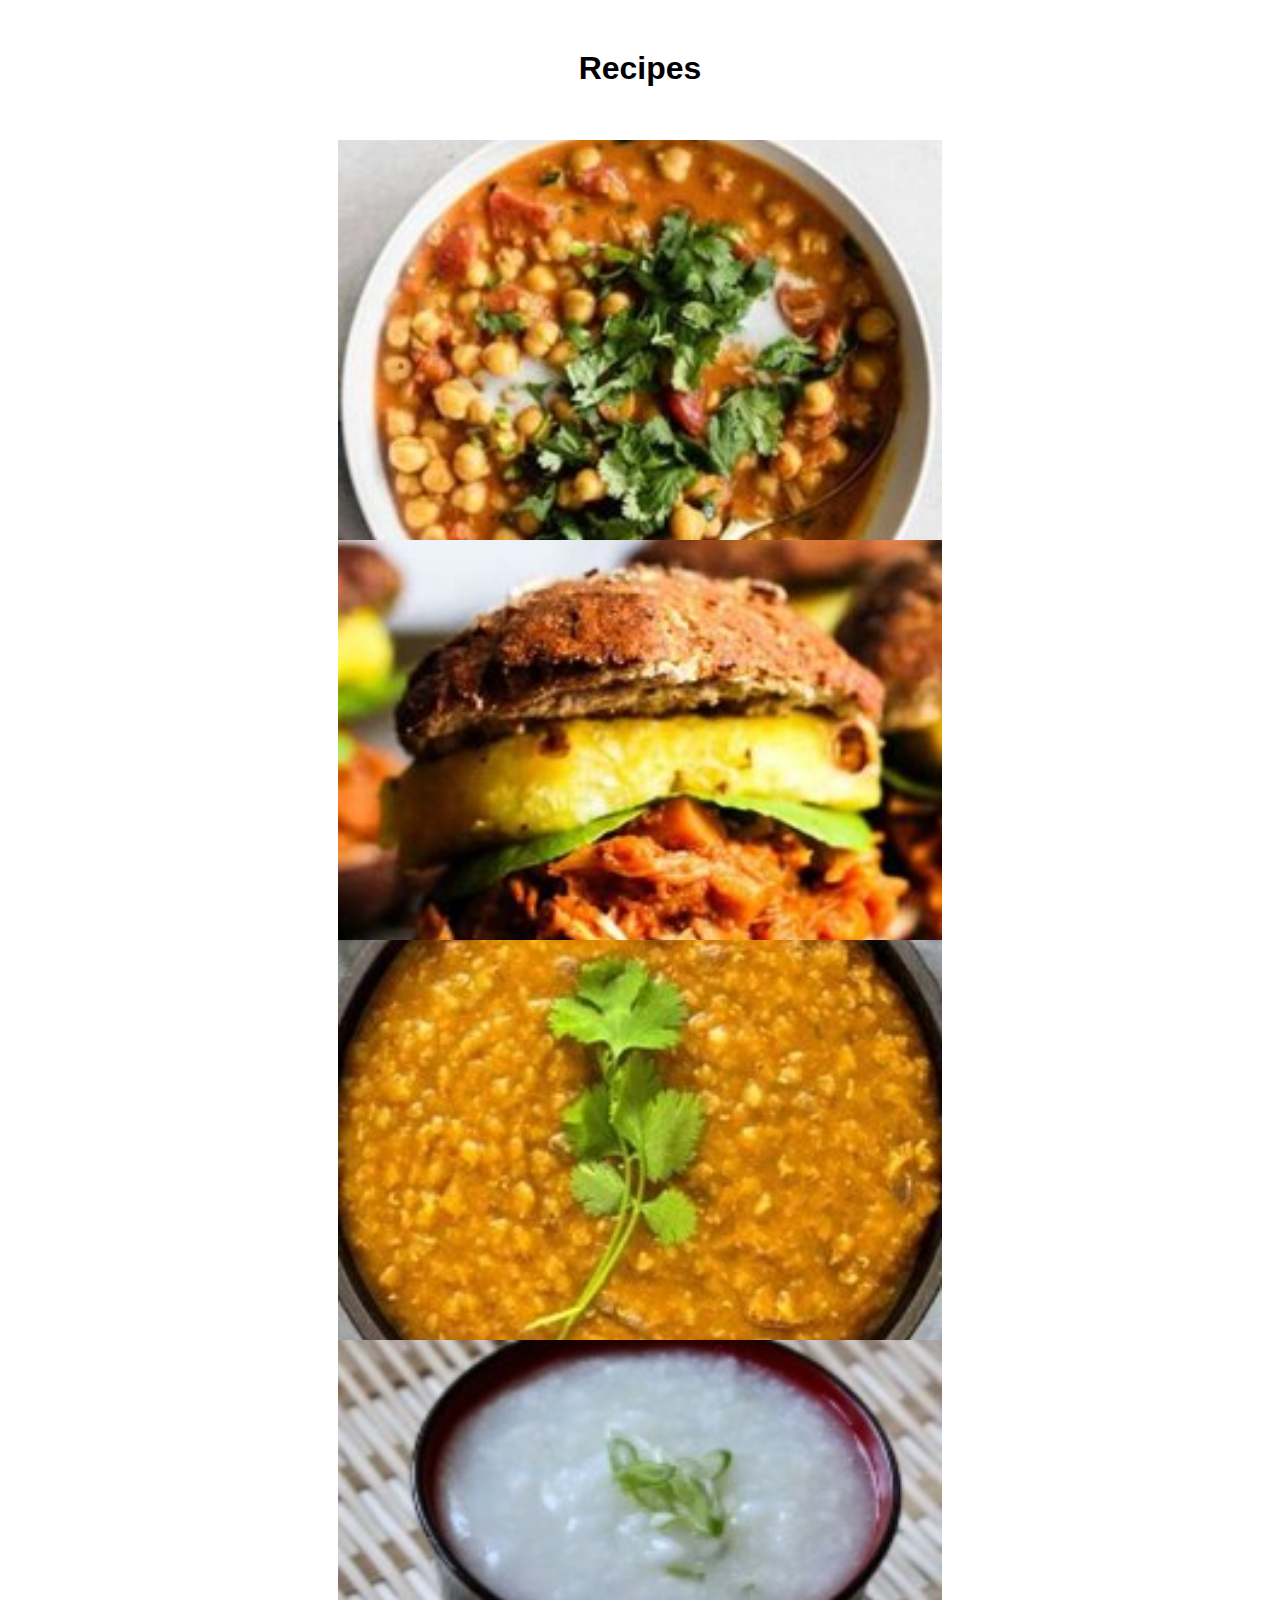
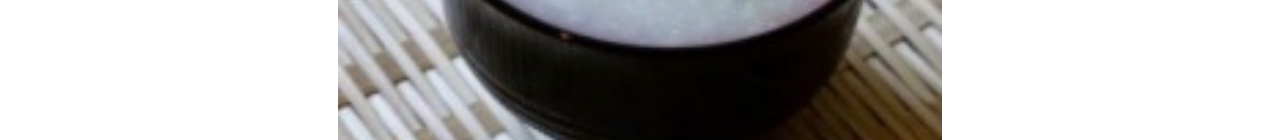
<file: index.html>
<html lang="en">
<head>
    <meta charset="UTF-8">
    <meta http-equiv="X-UA-Compatible" content="IE=edge">
    <meta name="viewport" content="width=device-width, initial-scale=1.0">
    <link rel="stylesheet" href="index.css">
    <title>Recipes</title>
    <style>
        a{
            text-decoration: none;
        }
    </style>
</head>
    <body>

        <header>
        <h1>Recipes</h1>
        <h4>By Kaitlyn Dolan</h4>
        </header>
    
        <div class="grid">
            <a href="redcurry.html">
                <div class="img-wrapper">
                <img class="blur" src="redcurry.jpg">
                <div class="content fade">Spicy Red Curry</div>
            </div>
            </a>
              
            <a href="bbqjackfruit.html">
                <div class="img-wrapper">    
                <img class="blur" src="jackfruit.jpg">
                <div class="content fade">BBQ Jackfruit</div>
            </div>
            </a>

            <a href="misirwot.html">
                <div class="img-wrapper">
                <img class="blur" src="misir-wot.jpg">
                <div class="content fade">Misir Wot</div>
            </div>
            </a>
            
            <a href="congee.html">
                <div class="img-wrapper">
                <img class="blur" src="congee.jpg">
                <div class="content fade">Congee</div>
            </div>
            </a> 
        </div>
     </body>
</html>
</file>
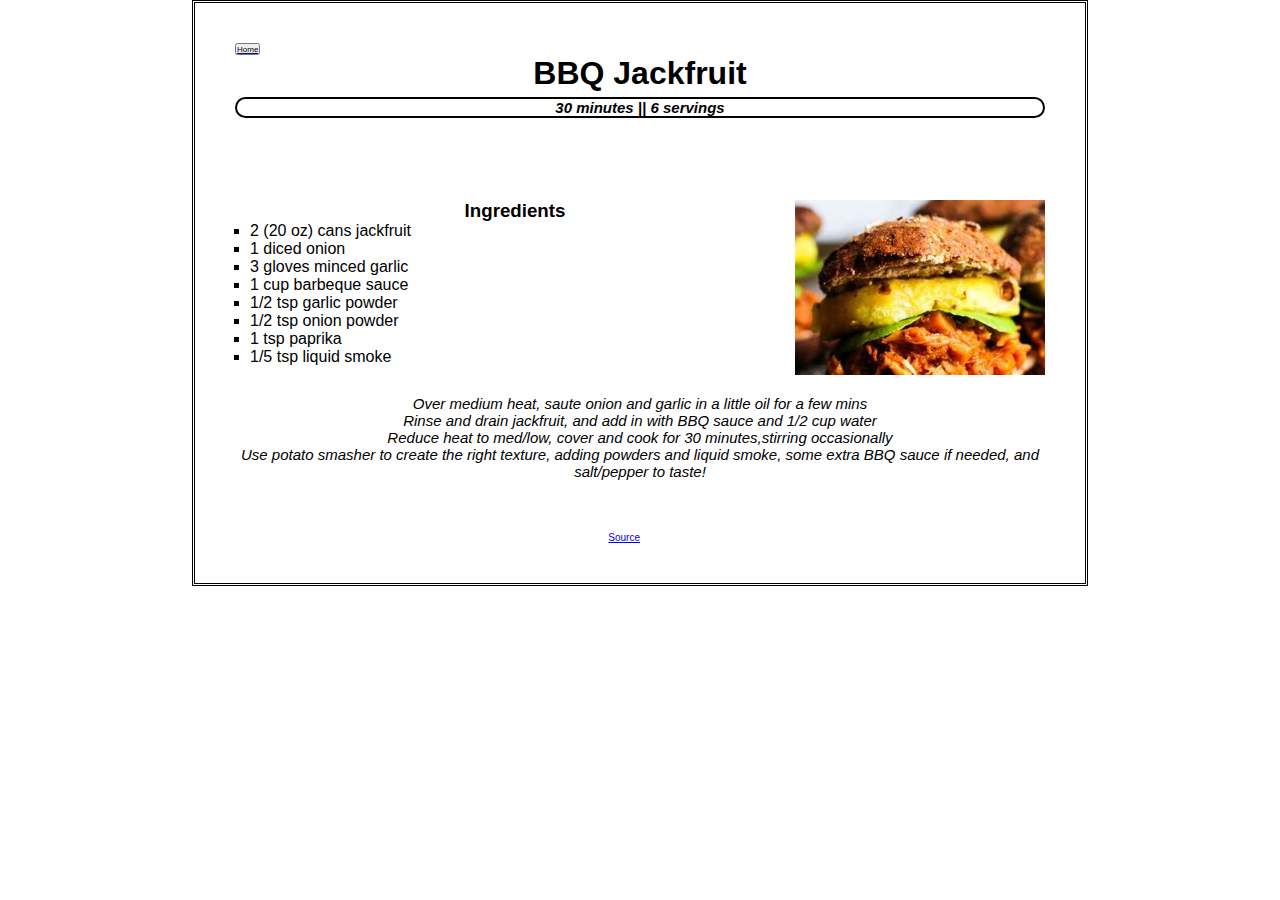
<file: bbqjackfruit.html>
<html lang="en">
<head>
    <meta charset="UTF-8">
    <meta http-equiv="X-UA-Compatible" content="IE=edge">
    <meta name="viewport" content="width=device-width, initial-scale=1.0">
    <link rel="stylesheet" href="style.css">
    <title>BBQ Jackfruit</title>
</head>
<body>
    
    <div class="grid">
        <div class="source">
            <a href="https://www.emilieeats.com/easy-vegan-bbq-jackfruit-sandwiches/">Source</a>
        </div>

        <div class="header">
            <a href="index.html"><button>Home</button></a>

            <h1>BBQ Jackfruit</h1>
            <h2 class="time-cont"> 30 minutes || 6 servings<h2>
        </div>
        
        <div class="ing-cont">
            <section class="img">
                <img src="jackfruit.jpg" alt="BBQ Jackfruit Burger">
            </section>
        
            <aside class="list">
        
            <h3>Ingredients</h3>
                 <ul>
                    <li>2 (20 oz) cans jackfruit</li>
                    <li>1 diced onion</li>
                    <li>3 gloves minced garlic</li>
                    <li>1 cup barbeque sauce</li>
                    <li>1/2 tsp garlic powder</li>
                    <li>1/2 tsp onion powder </li>
                    <li>1 tsp paprika</li>
                    <li>1/5 tsp liquid smoke</li>
                 </ul>

                </aside>
            </div>

            <div class="instructions">
        
            <ol>
                <li>Over medium heat, saute onion and garlic in a little oil for a few mins</li>
                <li>Rinse and drain jackfruit, and add in with BBQ sauce and 1/2 cup water</li>
                <li>Reduce heat to med/low, cover and cook for 30 minutes,stirring occasionally</li>
                <li>Use potato smasher to create the right texture, adding powders and liquid smoke, some extra BBQ sauce if needed, and salt/pepper to taste!</li>
            </ol>
        </div>
    </div>
 </body>
</html>
</file>
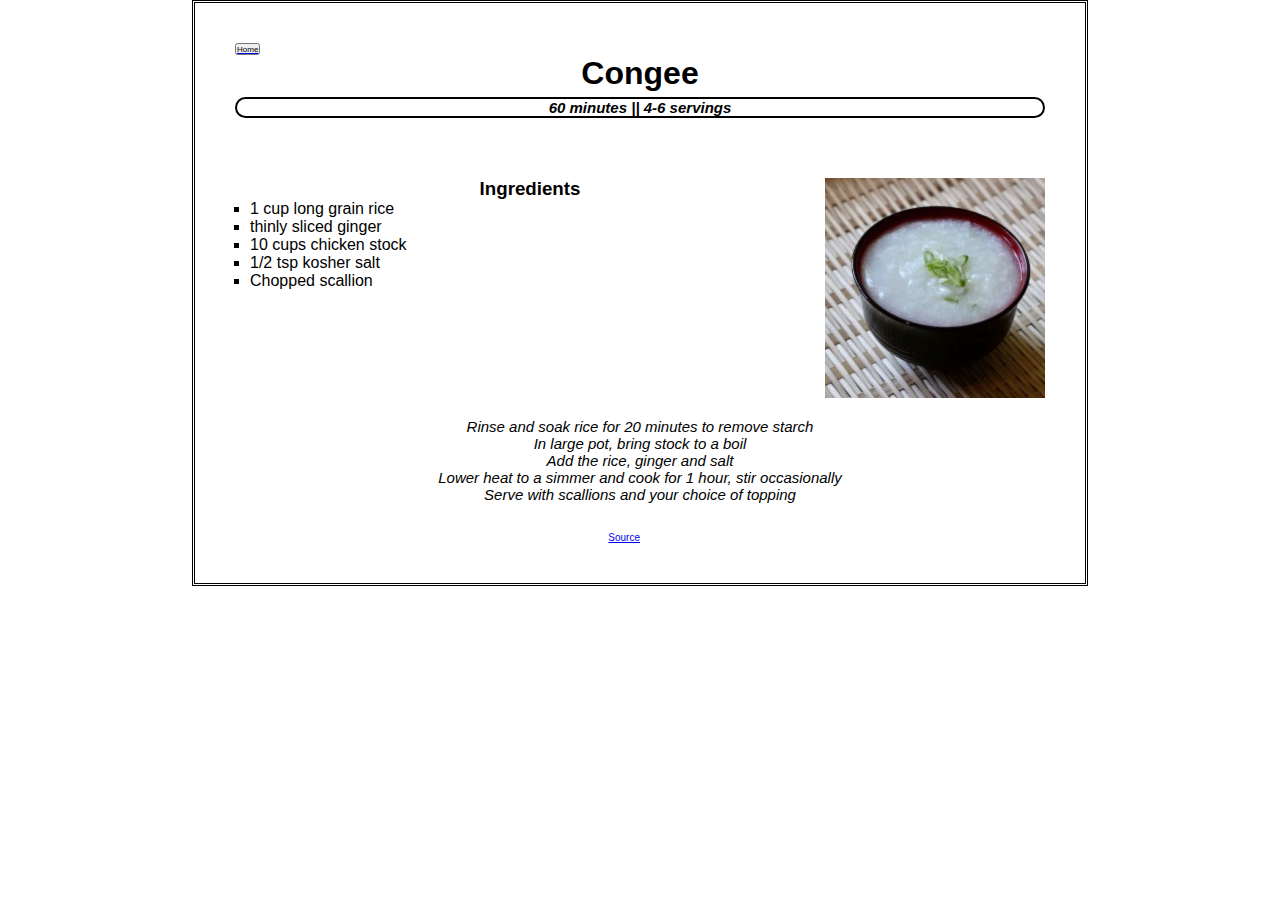
<file: congee.html>
<html lang="en">
<head>
    <meta charset="UTF-8">
    <meta http-equiv="X-UA-Compatible" content="IE=edge">
    <meta name="viewport" content="width=device-width, initial-scale=1.0">
    <link rel="stylesheet" href="style.css">
    <title>Congee</title>
</head>
<body>

    <div class="grid">
        <div class="source">
            <a href="https://pickledplum.com/basic-congee-recipe/">Source</a>
        </div>  

        <div class="header">

            <a href="index.html"><button>Home</button></a>

            <h1>Congee</h1>
            <h2 class="time-cont"> 60 minutes || 4-6 servings<h2>    
    
        </div>
        <div class="ing-cont">
            <section class="img">
                <img src="congee.jpg" alt="Congee">
            </section>
            
            <aside class="list">
        
            <h3>Ingredients</h3>
                <ul>
                    <li>1 cup long grain rice</li>
                    <li>thinly sliced ginger</li>
                    <li>10 cups chicken stock</li>
                    <li>1/2 tsp kosher salt</li>
                    <li>Chopped scallion</li>
                </ul>

            </aside>
        </div>

        <div class="instructions">
        
    
            <ol>
                <li>Rinse and soak rice for 20 minutes to remove starch</li>
                <li>In large pot, bring stock to a boil</li>
                <li>Add the rice, ginger and salt</li>
                <li>Lower heat to a simmer and cook for 1 hour, stir occasionally</li>
                <li>Serve with scallions and your choice of topping</li>
             </ol>
        </div>
    </div>
</body>
</html>
</file>
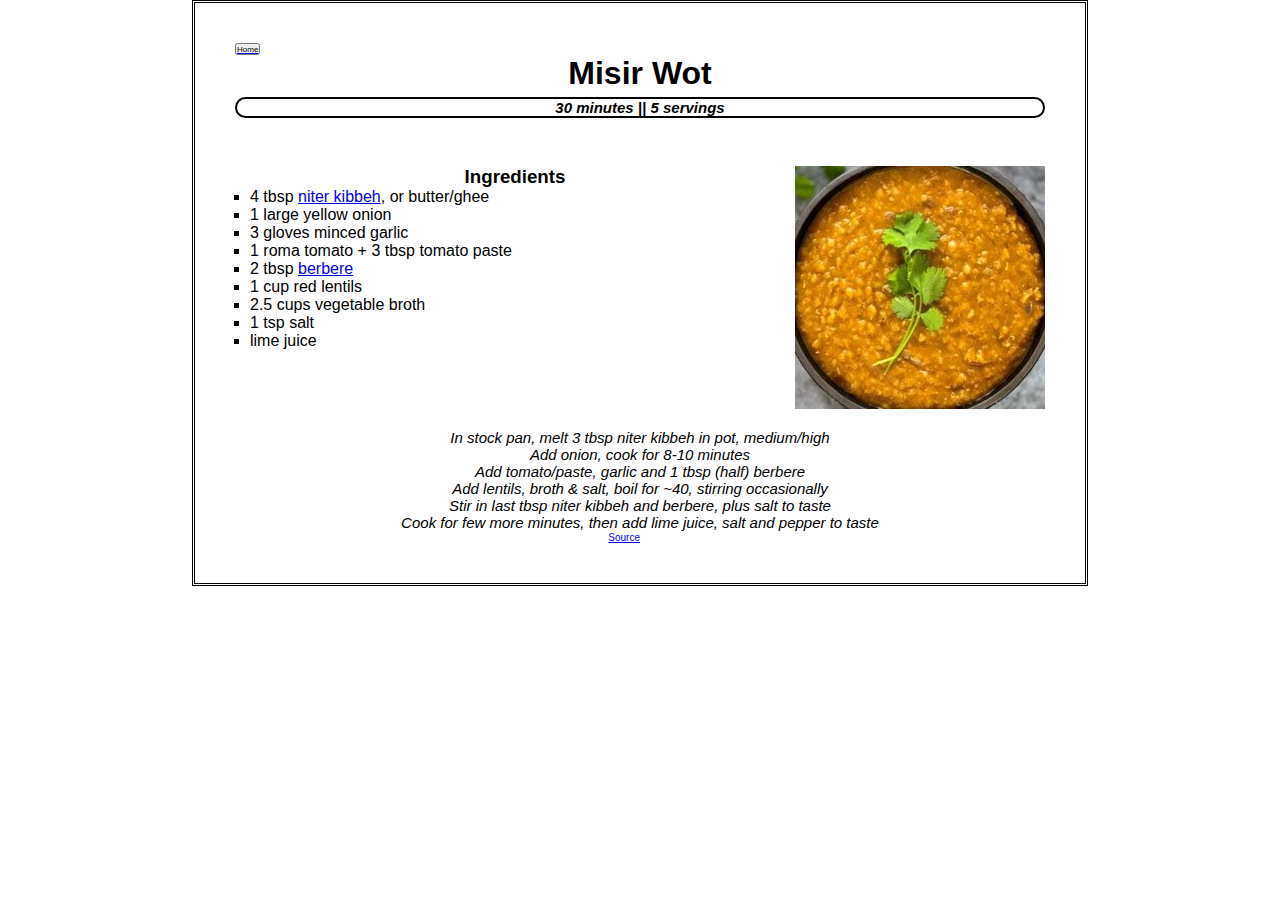
<file: misirwot.html>
<html lang="en">
<head>
    <meta charset="UTF-8">
    <meta http-equiv="X-UA-Compatible" content="IE=edge">
    <meta name="viewport" content="width=device-width, initial-scale=1.0">
    <link rel="stylesheet" href="style.css">
    <title>Misir Wot</title>
</head>
<body>

    <div class="grid">

        <div class="source">
            <a href="https://www.daringgourmet.com/misir-wat-ethiopian-spiced-red-lentils/">Source</a>
        </div>
        <div class="header">

            <a href="index.html"><button>Home</button></a>

            <h1>Misir Wot</h1>
            <h2 class="time-cont"> 30 minutes || 5 servings<h2>   
        </div>
        <div class="ing-cont">
            <section class="img">
            
            <img src="misir-wot.jpg" alt="Misir Wot">

            </section>

            <aside class="list">
            
            <h3>Ingredients</h3>
                <ul>
                    <li>4 tbsp <a href="https://en.wikipedia.org/wiki/Niter_kibbeh">niter kibbeh</a>, or butter/ghee</li>
                    <li>1 large yellow onion</li>
                    <li>3 gloves minced garlic</li>
                    <li>1 roma tomato + 3 tbsp tomato paste</li>
                    <li>2 tbsp <a href="https://www.yahoo.com/gma/berberer-153043022.html">berbere</a></li>
                    <li>1 cup red lentils</li>
                    <li>2.5 cups vegetable broth</li>
                    <li>1 tsp salt</li>
                    <li>lime juice </li>
                </ul>
            </aside>
            </div>

            <div class="instructions">
            
            <ol>
                <li>In stock pan, melt 3 tbsp niter kibbeh in pot, medium/high</li>
                <li>Add onion, cook for 8-10 minutes</li>
                <li>Add tomato/paste, garlic and 1 tbsp (half) berbere</li>
                <li>Add lentils, broth & salt, boil for ~40, stirring occasionally</li>
                <li>Stir in last tbsp niter kibbeh and berbere, plus salt to taste</li>
                <li>Cook for few more minutes, then add lime juice, salt and pepper to taste </li>
            </ol>
        </div>
    </body>
    </html>
</file>
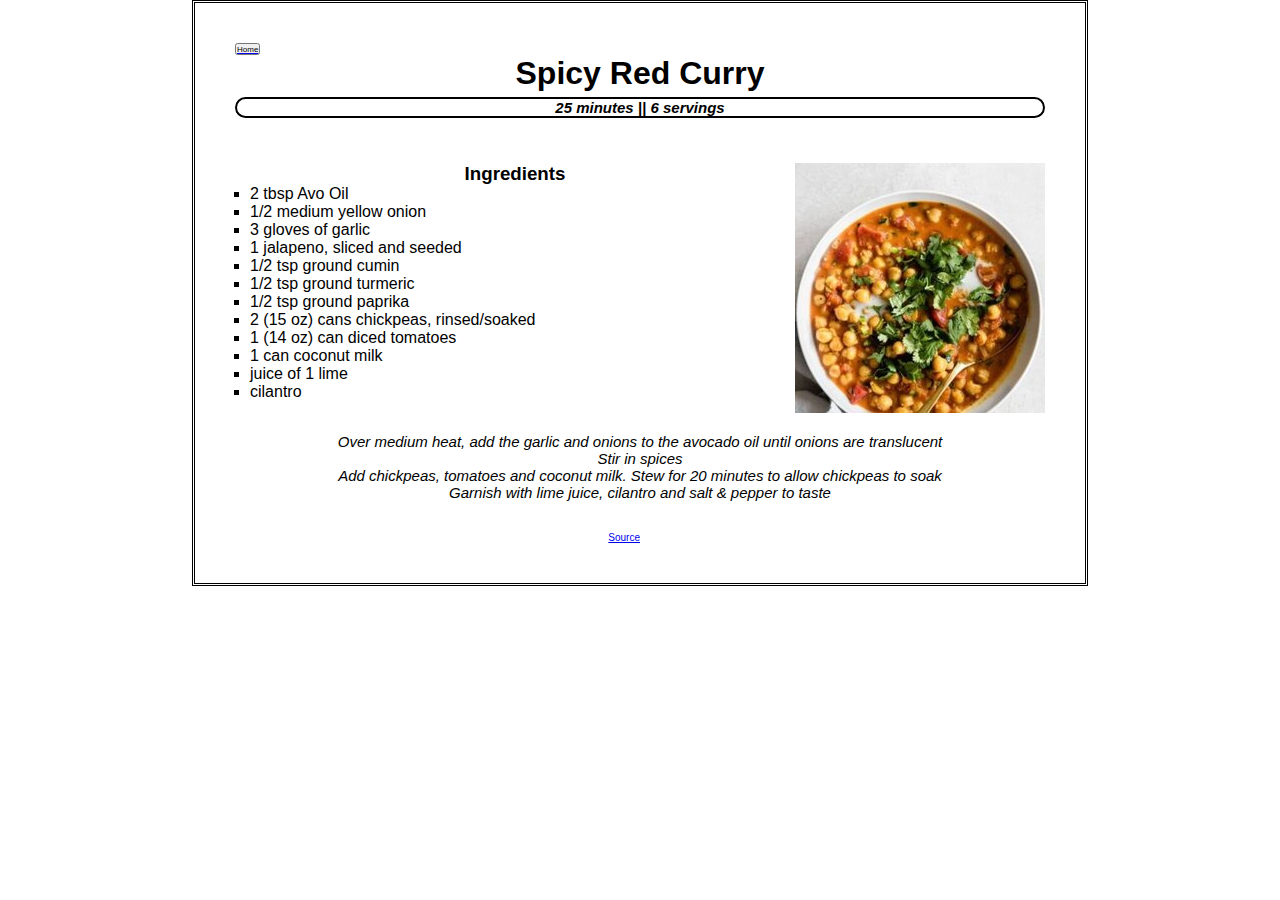
<file: redcurry.html>
<html lang="en">
<head>
    <meta charset="UTF-8">
    <meta http-equiv="X-UA-Compatible" content="IE=edge">
    <meta name="viewport" content="width=device-width, initial-scale=1.0">
    <link rel="stylesheet" href="style.css">
    <title>Spicy Red Curry</title>
</head>
<body>

    <div class="grid">
    
        <div class="source">
            <a href="https://realandvibrant.com/coconut-chickpea-curry/">Source</a>
        </div>

        <div class="header">
            
            <a href="index.html"><button>Home</button></a>

            <h1>Spicy Red Curry</h1>
             <h2 class="time-cont"> 25 minutes || 6 servings<h2>
        </div>
         
        <div class="ing-cont">

             <section class="img">
                <img src="redcurry.jpg" alt="Coconut Red Curry">
             </section>

        <aside class="list">
        
        <h3>Ingredients</h3>
            <ul>
            
                <li>2 tbsp Avo Oil</li>
                <li>1/2 medium yellow onion</li>
                <li>3 gloves of garlic</li>
                <li>1 jalapeno, sliced and seeded</li>
                <li>1/2 tsp ground cumin</li>
                <li>1/2 tsp ground turmeric </li>
                <li>1/2 tsp ground paprika</li>
                <li>2 (15 oz) cans chickpeas, rinsed/soaked</li>
                <li>1 (14 oz) can diced tomatoes</li>
                <li>1 can coconut milk</li>
                <li>juice of 1 lime</li>
                <li>cilantro</li>
            </ul>
        </aside>

        </div>

        
        <div class="instructions">
    
       
             <ol>
                <li>Over medium heat, add the garlic and onions to the avocado oil until onions are translucent</li>
                <li>Stir in spices</li>
                <li>Add chickpeas, tomatoes and coconut milk. Stew for 20 minutes to allow chickpeas to soak</li>
                <li>Garnish with lime juice, cilantro and salt & pepper to taste</li>
             </ol>
         </div>
        </div>
    </body>
</html>
</file>
<file: index.css>
*{
    height: 400px;
    width: 90%;
    margin: auto;
    font-family: helvetica;
}

header{
    height: 50px;
    text-align: center;
    margin-bottom: 40px;
    margin-top: 50px;
}
.grid{
    display: grid;
    grid-template-columns: repeat(auto-fit, minmax 200px, 1fr);
}

.img-wrapper{
    position: relative;
    overflow: hidden;
}

.img-wrapper > img {
    display: block;
    width: 80%;
    aspect-ratio: 1 / 1; 
    object-fit: cover;
    object-position: center;
}

.img-wrapper > .content{
    position: absolute;
    inset: 0;
    font-size: 2rem;
    padding: 1rem;
    background: rgba(255, 255, 255, .4);
    display: flex;
    justify-content: center;
    align-items: center;
}

.img-wrapper > img,
.img-wrapper > .content{
    transition: 200ms ease-in-out;
}

.img-wrapper:hover > img.blur{
    filter: blur(5px);
    transform: scale(1.1);

}


.img-wrapper > .content.fade{
    opacity: 0;
}
 
.img-wrapper:hover > .content.fade{
    opacity: 1;
}

a:visited{
    color: black;
}

a{
    color: black;
}
</file>
<file: style.css>
*{
    margin: 0;
    padding: 0;
    font-family: helvetica;
}

.time-cont{
    border: 2px solid black;
    font-size: 15px;
    border-radius: 30px;
    font-style: italic;
    margin-top: 5px;
}
.grid{
    display: grid;
    grid-template-columns: 1fr 1fr;
    grid-template-rows: 1fr 1fr 1fr;
    width: 90vh;
    border: 3px double black;
    padding: 40px;
    margin: auto;
    height: 500px;
    column-width: 50%
}

.header{
    grid-column: 1 / 3;
    text-align: center;
    clear: both;
}

.ing-cont{
    grid-column: 1/3;
    grid-row: 2 / 3;
}

.list > ul{
    list-style-type: square;
    align-content: center;
    padding-left: 15px;
    content: fill;
}

.instructions{
    grid-column: 1 / 3;
    grid-row: 3;
    text-align: center;
    display: flex;
    font-size: 18px;
}


.instructions > ol{
    list-style-type: none;
    font-size: 15px;
    font-style: italic;
    text-align: center;
    width: 100%;
    padding-top: 20px;
    
}
.img{
    float: right;
    padding: auto;
}

.source{
    font-size: 10px;
    text-align: right;
    grid-row: 4;
    float: left;
}

h3{
    text-align: center;
}

button{
    height: 12px;
    font-size: 8px;
    display: flex;
    align-content: flex-start;
}
</file>
